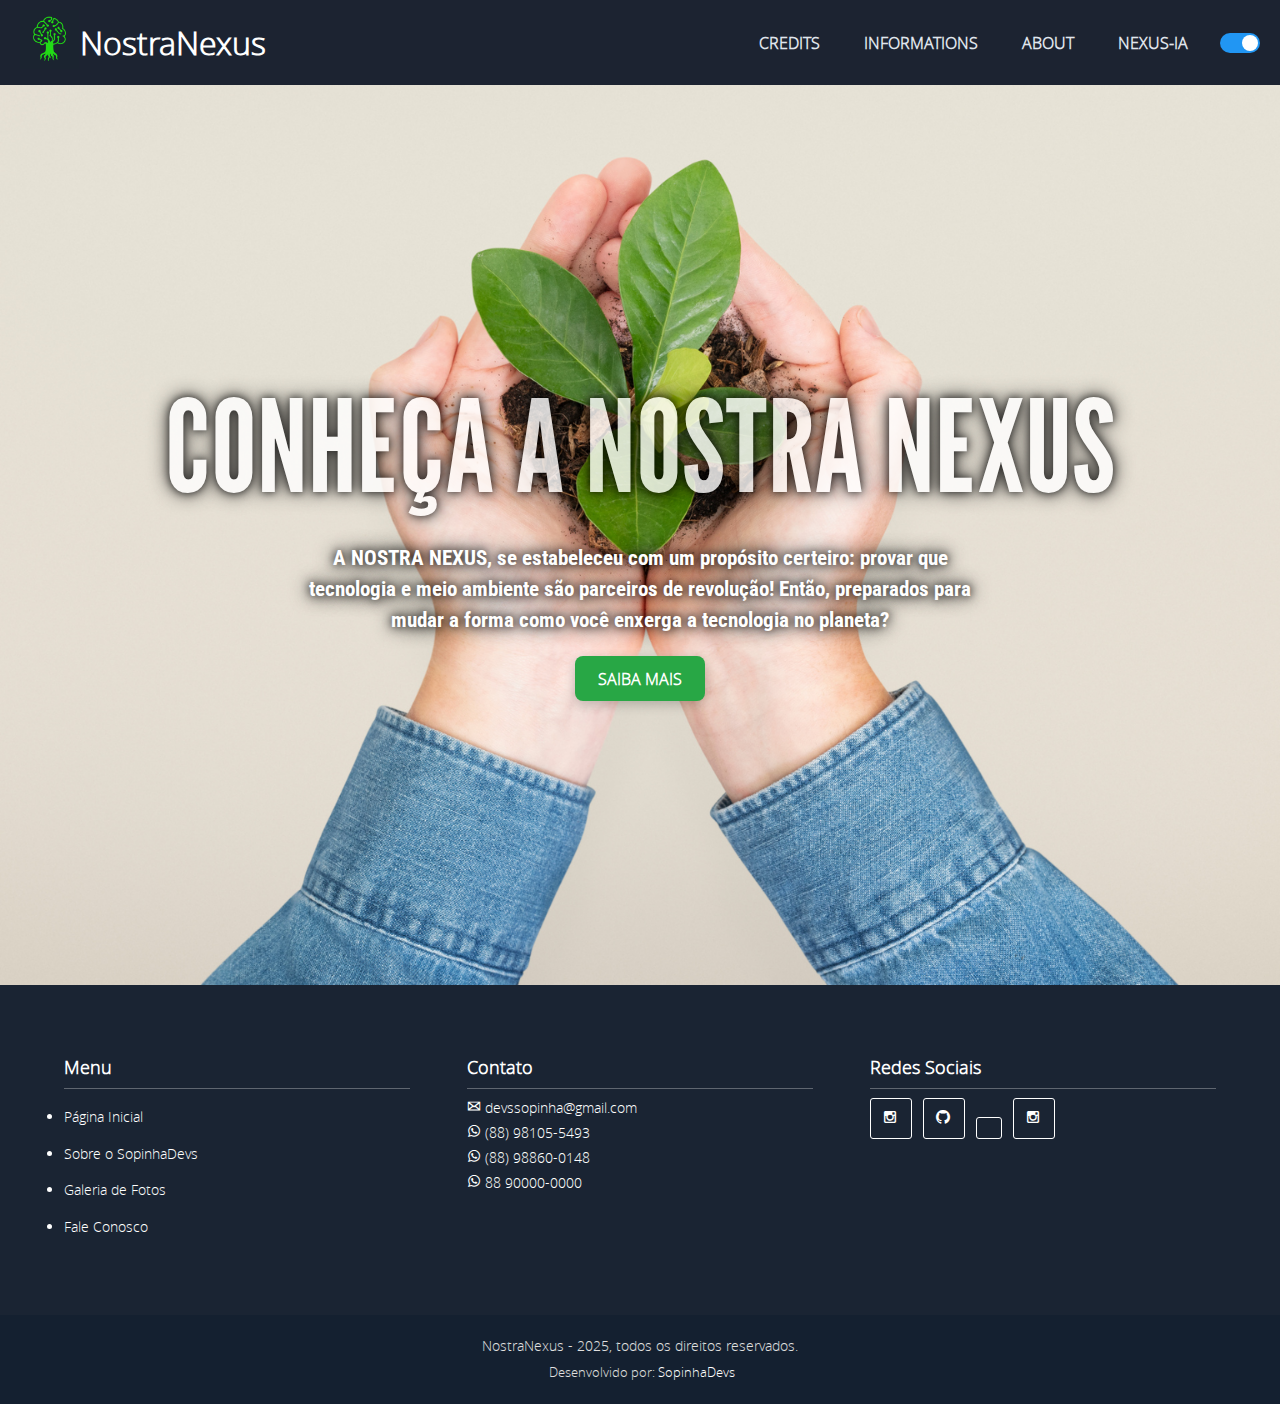
<file: index.html>
<!DOCTYPE html>
<html lang="pt-BR">

<head>
    <meta charset="UTF-8">
    <meta name="viewport" content="width=device-width, initial-scale=1.0">
    <title>Nostra Nexus</title>
    <link rel="stylesheet" href="./css/base.css">
    <link rel="stylesheet" href="./fonts-icones.css">
    <link rel="stylesheet" href="./css/home.css">
    <script src="./scripts/main.js" defer></script>
</head>

<body id="bodyTema">
    <!-- Cabeçalho com logo, título e menu -->
    <div class="header">
        <div class="logo">
            <img src="./imgs/logo.png" alt="logoNexus" width="60" height="60">
        </div>
        <div class="nexusTitle">
            <h1><a href="index.html">NostraNexus</a></h1>
        </div>
        <div id="menuItens" class="menu">
            <ul>
                <li><a href="#">CREDITS</a></li>
                <li><a href="#">INFORMATIONS</a></li>
                <li><a href="about.html">ABOUT</a></li>
                <li><a href="#">NEXUS-IA</a></li>
            </ul>
            <div id="btn-tema">
                <label class="switch">
                    <input type="checkbox" id="tema">
                    <span class="slider round"></span>
                </label>
            </div>
        </div>
        <div class="hamburger" onclick="toggleMenu(this)">
            <span></span>
            <span></span>
            <span></span>
        </div>
    </div>
    <main class="main">
        <!-- Conteúdo principal da página -->
        <div class="home">
            <div class="hometxt">
                <h1 class="homeh1">CONHEÇA A NOSTRA NEXUS</h1>
                <h5 class="homeh5">A NOSTRA NEXUS, se estabeleceu com um propósito certeiro: provar que<br>
                    tecnologia e meio ambiente são parceiros de revolução! Então, preparados para<br>
                    mudar a forma como você enxerga a tecnologia no planeta?</h5>
                <button class="homebotao"><a href="#">SAIBA MAIS</a></button>
            </div>
        </div>
    </main>
    <footer class="main_footer container">
        <div class="content">
            <!-- Coluna de menu -->
            <div class="colfooter">
                <h3 class="titleFooter">Menu</h3>
                <ul>
                    <li><a href="index.html" title="Página Inicial">Página Inicial</a></li>
                    <li><a href="#" title="Sobre Sopinha">Sobre o SopinhaDevs</a></li>
                    <li><a href="#" title="Galeria de Fotos">Galeria de Fotos</a></li>
                    <li><a href="#" title="Fale Conosco">Fale Conosco</a></li>
                </ul>
            </div>
            <!-- Coluna de contato -->
            <div class="colfooter">
                <h3 class="titleFooter">Contato</h3>
                <p><i class="icon icon-mail"></i> devssopinha@gmail.com</p>
                <p><i class="icon icon-whatsapp"></i> (88) 98105-5493</p>
                <p><i class="icon icon-whatsapp"></i> (88) 98860-0148</p>
                <p><i class="icon icon-whatsapp"></i> 88 90000-0000</p>
            </div>
            <!-- Coluna de redes sociais -->
            <div class="colfooter">
                <h3 class="titleFooter">Redes Sociais</h3>
                <a target="_blank"
                    href="https://www.instagram.com/sopinhadevs?utm_source=ig_web_button_share_sheet&igsh=ZDNlZDc0MzIxNw=="
                    class="botao"><i class="icon icon-instagram"></i></a>
                <a target="_blank" href="https://github.com/SopinhaDevs" class="botao"><i
                        class="icon-mark-github"></i></a>
                <a target="_blank" href="#" class="botao"><i class="icon icon-facebook"></i></a>
                <a target="_blank"
                    href="https://www.instagram.com/_nostranexus_?utm_source=ig_web_button_share_sheet&igsh=ZDNlZDc0MzIxNw=="
                    class="botao"><i class="icon icon-instagram"></i></a>

            </div>
        </div>
        <div class="main_footer_copy">
            <p class="m-b-footer">NostraNexus - 2025, todos os direitos reservados.</p>
            <p class="by"><i class="icon icon-heart-3"></i> Desenvolvido por: <a target="_blank"
                    href="https://www.instagram.com/sopinhadevs?utm_source=ig_web_button_share_sheet&igsh=ZDNlZDc0MzIxNw=="
                    title="SopinhaDevs">SopinhaDevs</a></p>
        </div>
    </footer>
</body>

</html>
</file>
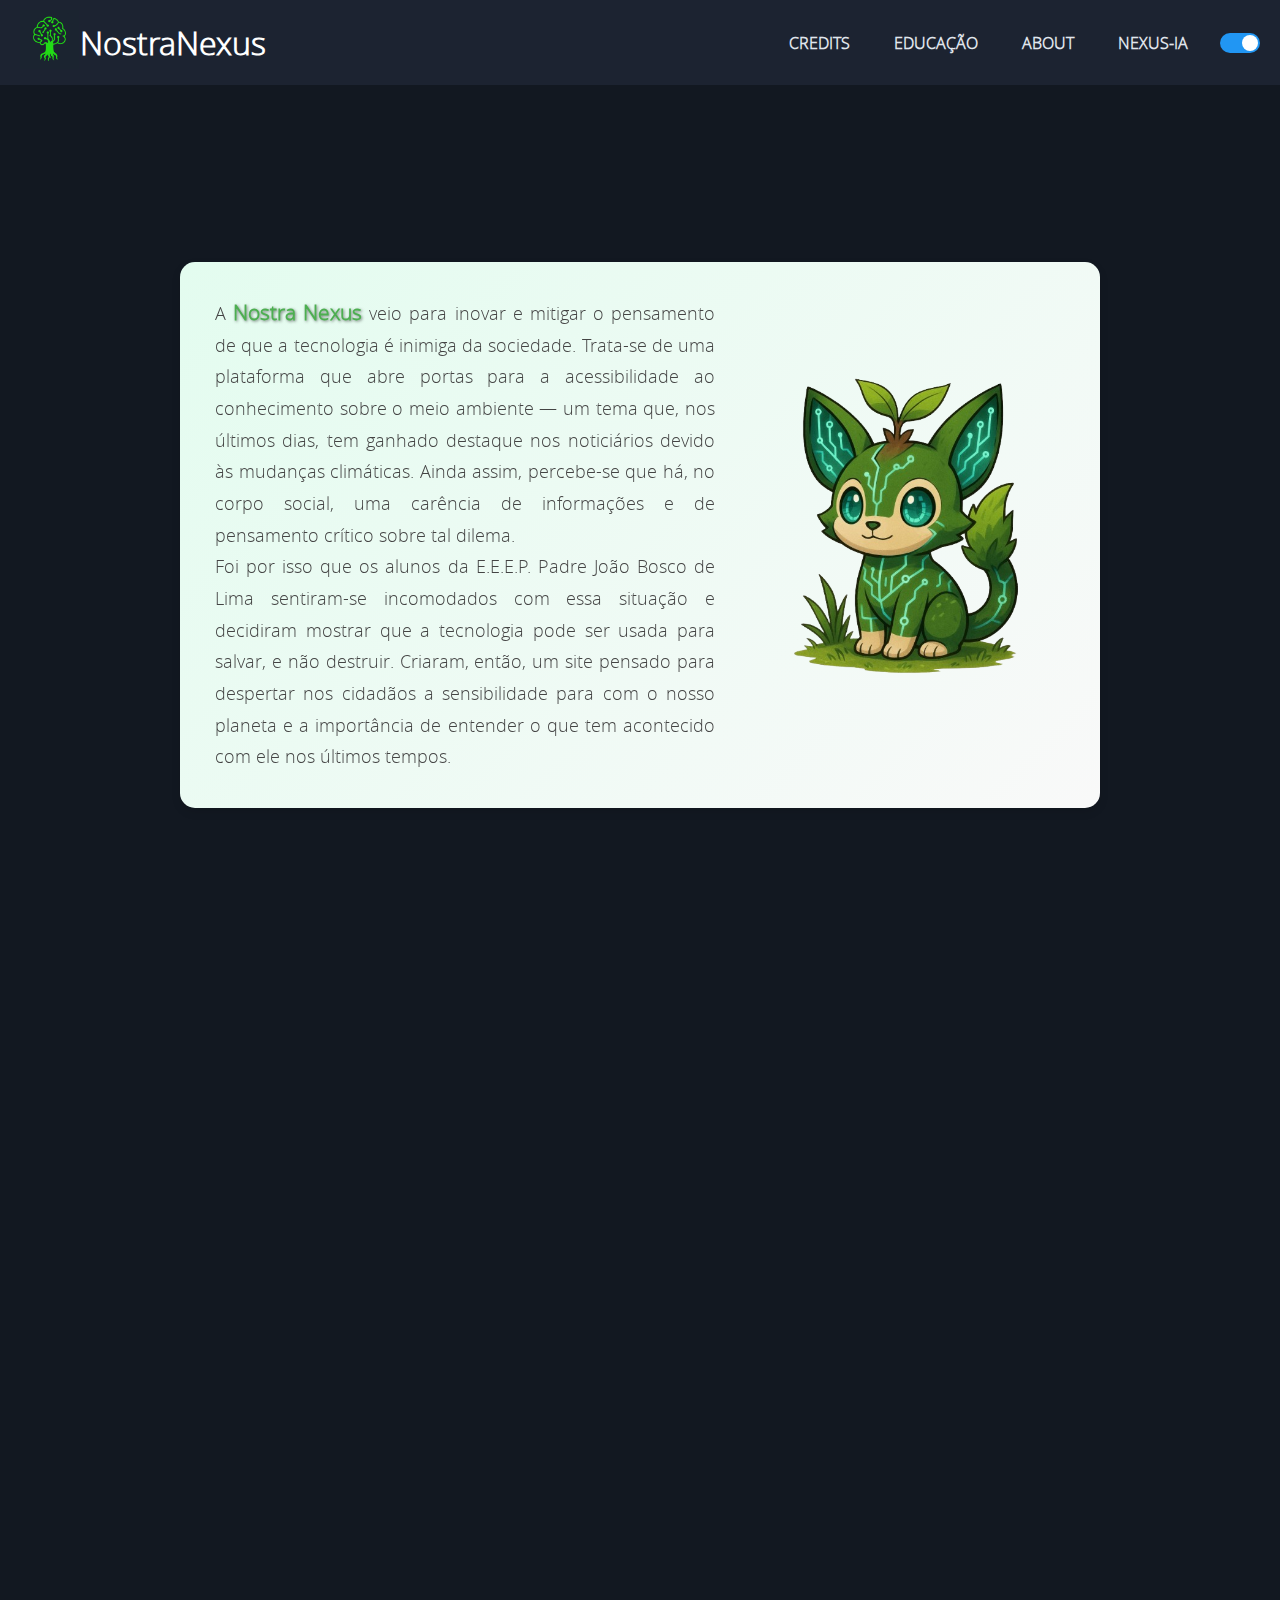
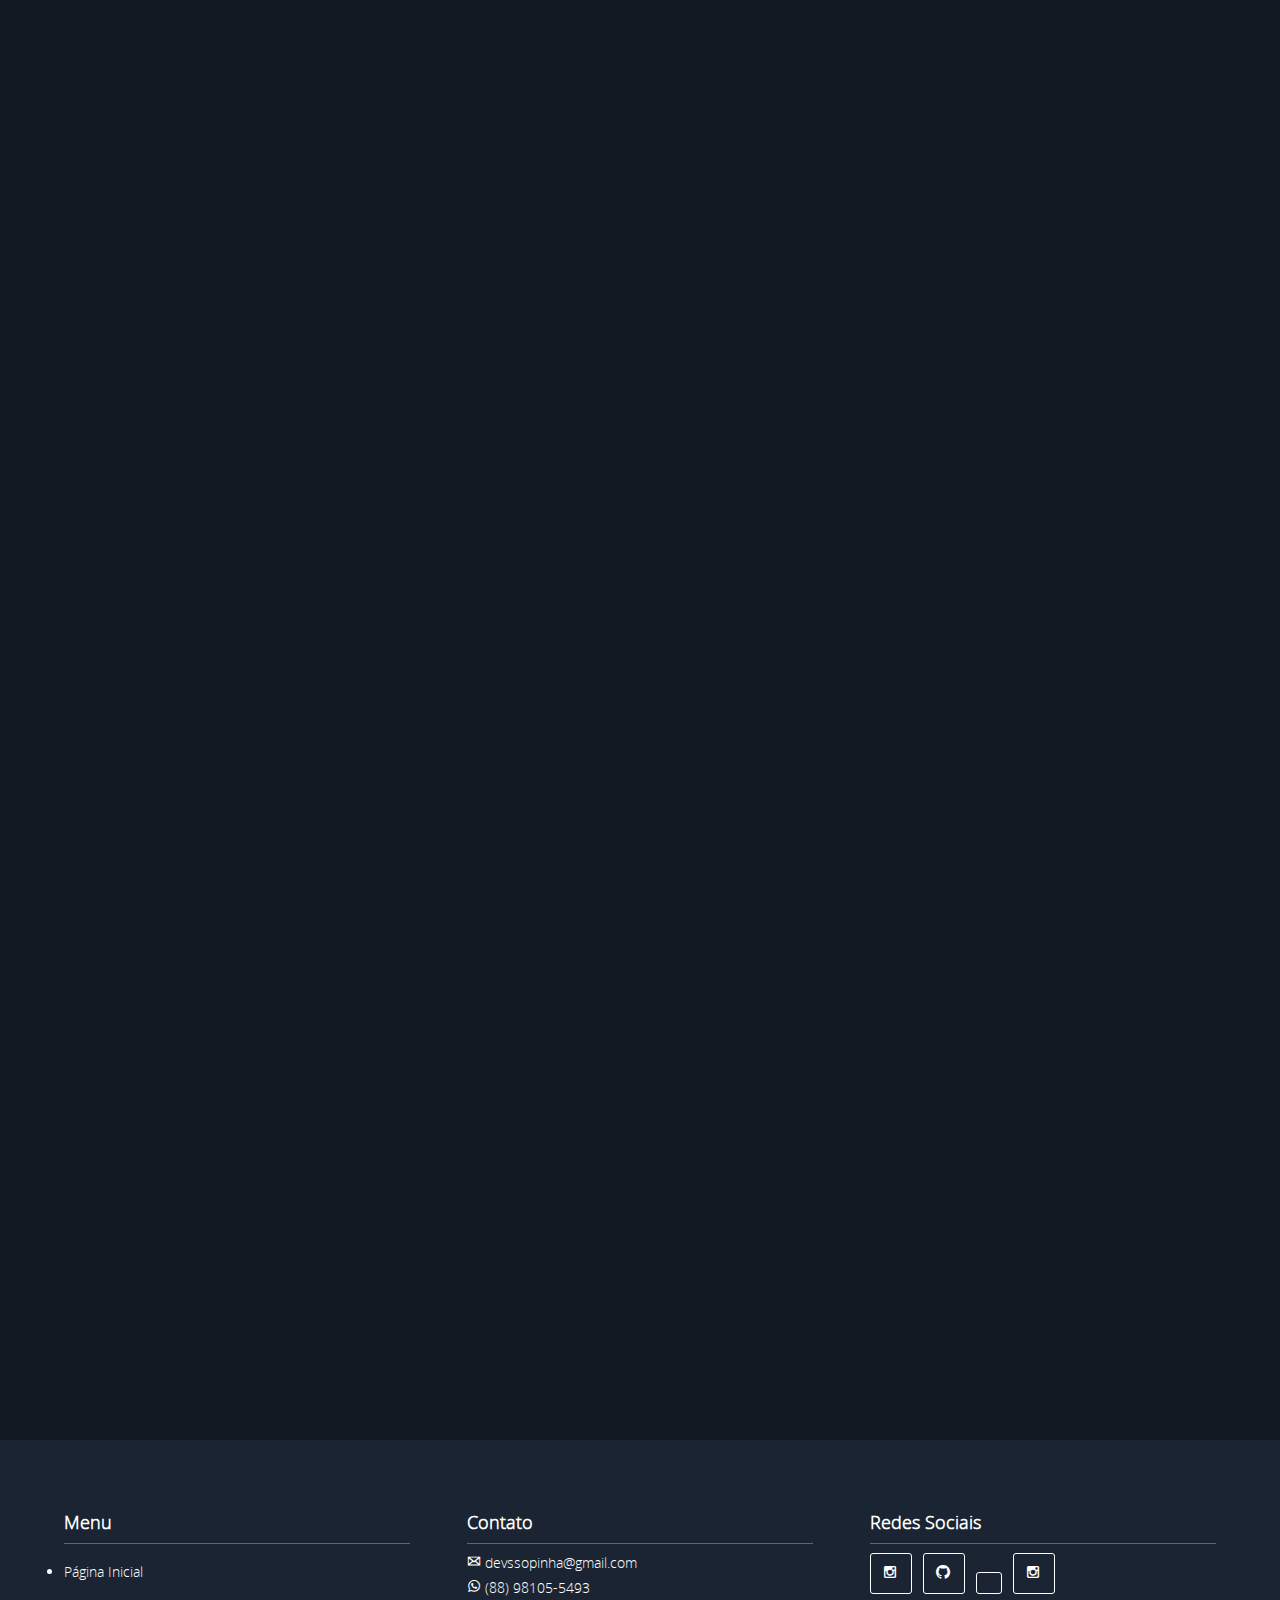
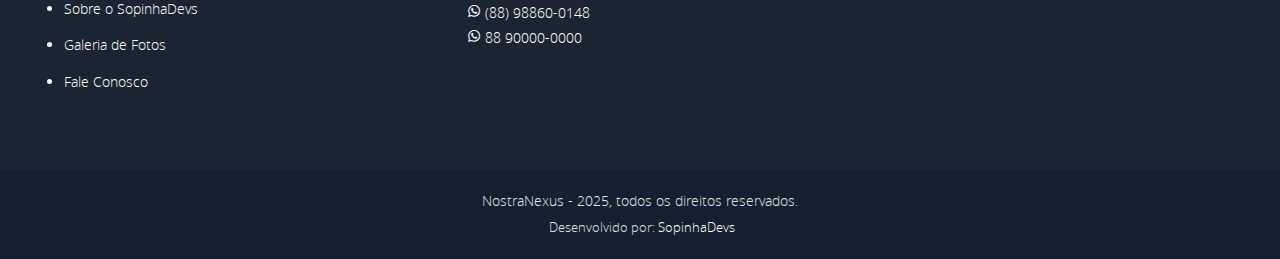
<file: about.html>
<!DOCTYPE html>
<html lang="pt-BR">

    <head>
        <meta charset="UTF-8">
        <meta name="viewport" content="width=device-width, initial-scale=1.0">
        <title>Nostra Nexus</title>
        <link rel="stylesheet" href="./css/base.css">
        <link rel="stylesheet" href="./css/about.css">
        <link rel="stylesheet" href="./fonts-icones.css">
        <script src="./scripts/main.js" defer></script>
        <script src="./scripts/about.js" defer></script>
    </head>

<body id="bodyTema">
    <!-- Header with logo, title, and menu -->
    <div class="header">
        <div class="logo">
            <img src="./imgs/logo.png" alt="logoNexus" width="60" height="60">
        </div>
        <div class="nexusTitle">
            <h1><a href="index.html">NostraNexus</a></h1>
        </div>
        <div id="menuItens" class="menu">
            <ul>
                <li><a href="#">CREDITS</a></li>
                <li><a href="educacao.html">EDUCAÇÃO</a></li>
                <li><a href="about.html">ABOUT</a></li>
                <li><a href="#">NEXUS-IA</a></li>
            </ul>
            <div id="btn-tema">
                <label class="switch">
                    <input type="checkbox" id="tema">
                    <span class="slider round"></span>
                </label>
            </div>
        </div>
        <div class="hamburger" onclick="toggleMenu(this)">
            <span></span>
            <span></span>
            <span></span>
        </div>
    </div>
    <main>
        <section class="hidden">
            <div class="section1">
                <p class="hidden">
                    A <span id="Nostra-Nexus">Nostra Nexus</span> veio para inovar e mitigar o pensamento de que a
                    tecnologia é inimiga da sociedade.
                    Trata-se de uma plataforma que abre portas para a acessibilidade ao conhecimento sobre o meio
                    ambiente — um tema que, nos últimos dias, tem ganhado destaque nos noticiários devido às mudanças
                    climáticas. Ainda assim, percebe-se que há, no corpo social, uma carência de informações e de
                    pensamento crítico sobre tal dilema.<br>
                    Foi por isso que os alunos da E.E.E.P. Padre João Bosco de Lima sentiram-se incomodados com essa
                    situação e decidiram mostrar que a tecnologia pode ser usada para salvar, e não destruir. Criaram,
                    então, um site pensado para despertar nos cidadãos a sensibilidade para com o nosso planeta e a
                    importância de entender o que tem acontecido com ele nos últimos tempos.
                </p>
                <img src="imgs/NostraPet.png" alt="Pet" id="Nexus-Mascote">
                <div class="scroll-indicator">
                    <div class="arrow-head"></div>
                </div>
            </div>
        </section>

        <section class="hidden">
            <h1 class="hidden">EQUIPE DEV</h1>
            <div class="equipe">
                <div class="team-photo" data-name="Kenteni" data-role="Desenvolvedor" data-description="" data-img="imgs/kenteni.jpg">
                    <img src="imgs/kenteni.jpg" alt="kenteni" class="hidden">
                </div>
                <div class="team-photo" data-name="Ravel" data-role="Desenvolvedor" data-description="" data-img="imgs/ravel.jpg">
                    <img src="imgs/ravel.jpg" alt="ravel" class="hidden">
                </div>
                <div class="team-photo" data-name="Arthur" data-role="Desenvolvedor" data-description="" data-img="imgs/arthur.jpg">
                    <img src="imgs/arthur.jpg" alt="arthur" class="hidden">
                </div>
            </div>

            <h1 class="hidden">MARKETING</h1>
            <div class="equipe">
                <div class="team-photo" data-name="Beatrice" data-role="Marketing" data-description="" data-img="imgs/beatrice.jpg">
                    <img src="imgs/beatrice.jpg" alt="Beatrice">
                </div>
            </div>

            <h1 class="hidden">DOCUMENTAÇÃO</h1>
            <div class="equipe">
                <div class="team-photo" data-name="Gabriely" data-role="Documentação" data-description="" data-img="imgs/gabriely.jpg">
                    <img src="imgs/gabriely.jpg" alt="gabriely">
                </div>
                <div class="team-photo" data-name="Beatriz" data-role="Documentação" data-description="" data-img="imgs/beatriz.jpg">
                    <img src="imgs/beatriz.jpg" alt="beatriz">
                </div>
            </div>

            <h1 class="hidden">DIÁRIO</h1>
            <div class="equipe">
                <div class="team-photo" data-name="Larissa" data-role="Diário" data-description="" data-img="imgs/larissa.jpg">
                    <img src="imgs/larissa.jpg" alt="larissa" class="hidden">
                </div>
                <div class="team-photo" data-name="Raveline" data-role="Diário" data-description="" data-img="imgs/raveline.jpg">
                    <img src="imgs/raveline.jpg" alt="raveline" class="hidden">
                </div>
            </div>

            <h1 class="hidden">DESIGNERS</h1>
            <div class="equipe">
                <div class="team-photo" data-name="Anderson" data-role="Designer" data-description="" data-img="imgs/anderson.jpg">
                    <img src="imgs/anderson.jpg" alt="anderson">
                </div>
                <div class="team-photo" data-name="Leticia" data-role="Designer" data-description="" data-img="imgs/leticia.jpg">
                    <img src="imgs/leticia.jpg" alt="leticia">
                </div>
            </div>
        </section>

        <section class="hidden">
            <h1 id="fim-about">SOMOS <br> NEXUS</h1>
        </section>
    </main>
    <footer class="main_footer container">
        <div class="content">
            <!-- Coluna de menu -->
            <div class="colfooter">
                <h3 class="titleFooter">Menu</h3>
                <ul>
                    <li><a href="index.html" title="Página Inicial">Página Inicial</a></li>
                    <li><a href="#" title="Sobre Sopinha">Sobre o SopinhaDevs</a></li>
                    <li><a href="#" title="Galeria de Fotos">Galeria de Fotos</a></li>
                    <li><a href="#" title="Fale Conosco">Fale Conosco</a></li>
                </ul>
            </div>
            <!-- Coluna de contato -->
            <div class="colfooter">
                <h3 class="titleFooter">Contato</h3>
                <p><i class="icon icon-mail"></i> devssopinha@gmail.com</p>
                <p><i class="icon icon-whatsapp"></i> (88) 98105-5493</p>
                <p><i class="icon icon-whatsapp"></i> (88) 98860-0148</p>
                <p><i class="icon icon-whatsapp"></i> 88 90000-0000</p>
            </div>
            <!-- Coluna de redes sociais -->
            <div class="colfooter">
                <h3 class="titleFooter">Redes Sociais</h3>
                <a target="_blank"
                    href="https://www.instagram.com/sopinhadevs?utm_source=ig_web_button_share_sheet&igsh=ZDNlZDc0MzIxNw=="
                    class="botao"><i class="icon icon-instagram"></i></a>
                <a target="_blank" href="https://github.com/SopinhaDevs" class="botao"><i
                        class="icon-mark-github"></i></a>
                <a target="_blank" href="#" class="botao"><i class="icon icon-facebook"></i></a>
                <a target="_blank"
                    href="https://www.instagram.com/_nostranexus_?utm_source=ig_web_button_share_sheet&igsh=ZDNlZDc0MzIxNw=="
                    class="botao"><i class="icon icon-instagram"></i></a>
                
            </div>
        </div>
        <div class="main_footer_copy">
            <p class="m-b-footer">NostraNexus - 2025, todos os direitos reservados.</p>
            <p class="by"><i class="icon icon-heart-3"></i> Desenvolvido por: <a target="_blank"
                    href="https://www.instagram.com/sopinhadevs?utm_source=ig_web_button_share_sheet&igsh=ZDNlZDc0MzIxNw=="
                    title="SopinhaDevs">SopinhaDevs</a></p>
        </div>
    </footer>
</body>

</html>
</file>
<file: css/base.css>
/* Declaração de fonte personalizada */
@font-face {
    font-family: 'open_sanslight';
    src: url('../opensans/opensans-light-webfont.woff') format('truetype');
    font-weight: normal;
    font-style: normal;
}
/* Reset básico e configuração de fonte padrão */
* {
    font-family: 'open_sanslight';
    margin: 0;
    padding: 0;
    box-sizing: border-box;
}

/* Variáveis de cores para temas claro e escuro */
:root {
    --bg: #ffffff;
    --text: #bdc3ca;
    --primary: #007acc;
    --nav-bg: #007acc;
    --nav-text: #ffffff;
    --btn-bg: #007acc;
    --btn-text: #ffffff;
    --footer-bg: #007acc;
    --footer-copy-bg: #006aa7;
    --accent: #007acc; /* Adicionado */
    --highlight: #2adee3; /* Adicionado */
}

body.dark {
    --bg: #121821;
    --text: #e0e6ed;
    --nav-bg: #1c2331;
    --btn-bg: #2d3a50;
    --btn-text: #ffffff;
    --footer-bg: #1a2433;
    --footer-copy-bg: #142030;
    --accent: #2adee3;
    --highlight: #007acc;
}

/* Configurações gerais do body */
html,
body {
    height: 100%;
}

body {
    background-color: var(--bg);
    color: var(--text);
    font-family: "Roboto", sans-serif;
    transition: all 0.3s ease-in-out;
    display: flex;
    flex-direction: column;
    min-height: 100vh;
}

main {
    flex: 1;
    /* Garante que o conteúdo principal ocupe o espaço restante */
}

/* Estilo do cabeçalho */
.header {
    color: var(--nav-text);
    position: relative;
    display: flex;
    justify-content: space-between;
    align-items: center;
    background-color: var(--nav-bg);
    padding: 10px 20px;
}

/* Estilos do interruptor de tema */
.switch {
    position: relative;
    display: inline-block;
    width: 40px;
    height: 20px;
}

.switch input {
    opacity: 0;
    width: 0;
    height: 0;
}

.slider {
    position: absolute;
    cursor: pointer;
    top: 0;
    left: 0;
    right: 0;
    bottom: 0;
    background-color: #ccc;
    transition: .4s;
    border-radius: 20px;
}

.slider:before {
    position: absolute;
    content: "";
    height: 16px;
    width: 16px;
    left: 2px;
    bottom: 2px;
    background-color: white;
    transition: .4s;
    border-radius: 50%;
}

input:checked+.slider {
    background-color: #2196F3;
}

input:checked+.slider:before {
    transform: translateX(20px);
}

a{
    text-decoration: none;
    color: inherit;
}

/* Estilos do menu hambúrguer */
.hamburger {
    display: none;
    flex-direction: column;
    justify-content: space-around;
    width: 30px;
    height: 13px;
    cursor: pointer;
}

.hamburger span {
    background: var(--text);
    height: 3px;
    width: 100%;
    border-radius: 2px;
    transition: all 0.3s;
}

/* Estilos do menu */
#menuItens {
    position: absolute;
    display: flex;
    list-style: none;
    right: 20px;
}

#menuItens ul {
    display: flex;
    gap: 20px;
    list-style: none;
}

#menuItens ul li a {
    color: var(--text);
    text-decoration: none;
    font-weight: bold;
}

#menuItens ul li a:hover {
    color: #ffffff; /* Alterado para branco forte */
}

.nexusTitle {
    position: absolute;
    left: 80px;
}

#btn-tema {
    position: static;
    margin-left: 20px;
    display: flex;
    align-items: center;
}

/* Estilo de links com animação */
.menu a {
    position: relative;
    display: inline-block;
    color: var(--btn-text);
    text-decoration: none;
    padding: 8px 12px;
    transition: color 0.3s ease;
}

.menu a::after {
    content: '';
    position: absolute;
    left: 0;
    bottom: 0;
    height: 2px;
    width: 0;
    background-color: var(--highlight);
    transition: width 0.3s ease-in-out;
}

.menu a:hover {
    color: #ffffff; /* Alterado para branco forte */
}

.menu a:hover::after {
    width: 100%;
}

/* Estilo do rodapé */
.main_footer {
    background-color: var(--footer-bg);
    color: #fff;
    font-size: 0.875em;
    margin-top: auto;
}

.main_footer .content {
    float: left;
    width: 90%;
    margin: 0 5%;
    padding: 5em 0;
}

.container {
    float: left;
    width: 100%;
}

.colfooter {
    font-family: 'open_sanslight';
    width: 100%;
    height: auto;
    float: left;
    margin-bottom: 2em;
}

.colfooter ul {
    width: 100%;
    float: left;
}

.colfooter ul li {
    padding: 0.2em 0em;
}

.colfooter ul li a {
    text-decoration: none;
    color: #ffffff;
    font-size: 1em;
}

.colfooter ul li a:hover {
    text-decoration: underline;
}

.colfooter .titleFooter {
    font-size: 1.3em;
    color: #ffffff;
    padding-bottom: 0.5em;
    margin-bottom: 0.5em;
    border-bottom: 1px solid rgba(255, 255, 255, 0.3);
}

.colfooter p {
    color: #ffffff;
    font-size: 1em;
    height: 25px;
}

footer ul li a {
    position: relative;
    display: inline-block;
    color: var(--btn-text);
    text-decoration: none !important;
    padding: 6px 0;
    font-family: 'open_sanslight', sans-serif;
    font-size: 15px;
    transition: color 0.3s ease;
}

/* LINHA ANIMADA IGUAL AO MENU */
footer ul li a::after {
    content: '';
    position: absolute;
    left: 0;
    bottom: 0;
    height: 2px;
    width: 0;
    background-color: var(--highlight);
    /* Usa a cor padrão do sistema */
    transition: width 0.3s ease-in-out;
}

footer ul li a:hover {
    color: #ffffff; /* Alterado para branco forte */
}

footer ul li a:hover::after {
    width: 100%;
}

.botao {
    padding: 10px 12px;
    color: #fff;
    font-family: 'open_sansregular';
    letter-spacing: 2px;
    text-align: center;
    position: relative;
    text-decoration: none;
    display: inline-block;
    margin-right: 7px;
    font-size: 1em;
    border: 1px solid #ffffff;
    border-radius: 3px;
    background: transparent !important;
    overflow: hidden !important;
    /* Ensure effects stay within the button */
    transition: all 0.4s ease-in-out;
    z-index: 10;
}

.botao::before,
.botao::after {
    content: '';
    width: 0%;
    height: 100%;
    display: block;
    position: absolute;
    top: 0;
    left: -10%;
    /* Start slightly outside the button */
    transform: skewX(-15deg);
    transition: all 0.7s cubic-bezier(0.77, 0, 0.175, 1);
    box-shadow: 2px 0px 14px rgba(0, 0, 0, .6);
}

.botao::before {
    background: #262626;
    z-index: -12;
}

.botao::after {
    background: #2adee3;
    opacity: 0;
    z-index: -15;
    transition: all 0.94s cubic-bezier(0.2, 0.95, 0.57, 0.99);
}

.botao:hover::before {
    opacity: 1;
    width: 120%;
    /* Expand effect on hover */
}

.botao:hover::after {
    opacity: 1;
    width: 150%;
    /* Expand effect on hover */
}

.botao:hover {
    border: 1px solid #262626;
    color: #2adee3 !important;
}

.main_footer_copy {
    background-color: var(--footer-copy-bg);
    width: 100%;
    float: left;
    text-align: center;
    padding: 1.5em 0em;
}

.main_footer_copy p {
    font-size: 1em;
    color: #e1e0e0;
    height: 20px;
}

.main_footer_copy .m-b-footer {
    margin-bottom: 0.5em;
}

.main_footer_copy .by {
    font-size: 0.96em;
}

.main_footer_copy .by a {
    color: #fff;
    text-decoration: none;
}

.main_footer_copy .by a:hover {
    text-decoration: underline;
}

.main_footer_copy .by i {
    font-size: 0.96em;
    margin-right: 3px;
    color: #e82626;
}

/* Responsivo */
@media (min-width: 48em) {
    .colfooter {
        width: 30%;
        margin-right: 5%;
        margin-bottom: 0;
    }

    .colfooter:nth-of-type(3n+0) {
        margin-right: 0;
        border-right: 0;
    }
}

@media (max-width: 768px) {
    .hamburger {
        display: flex;
    }

    #menuItens {
        display: none;
        position: absolute;
        top: 60px;
        right: 20px;
        flex-direction: column;
        background-color: var(--nav-bg);
        padding: 10px;
        border-radius: 5px;
        z-index: 10;
    }

    #menuItens.active {
        display: flex;
    }

    #menuItens.active ul {
        flex-direction: column;
        align-items: flex-start;
        gap: 10px;
    }

    #menuItens.active ul li {
        margin: 5px 0;
    }

    .hamburger.active span:nth-child(1) {
        transform: rotate(45deg) translateY(6px);
    }

    .hamburger.active span:nth-child(2) {
        opacity: 0;
    }

    .hamburger.active span:nth-child(3) {
        transform: rotate(-45deg) translateY(-6px);
    }

    /* Interruptor dentro do menu e menor */
    #btn-tema {
        position: static;
        margin-top: 10px;
        display: flex;
        justify-content: center;
        width: 100%;
    }

    .switch {
        width: 40px;
        height: 20px;
    }

    .slider:before {
        width: 16px;
        height: 16px;
        bottom: 2px;
        left: 2px;
    }

    input:checked+.slider:before {
        transform: translateX(18px);
    }
}
</file>
<file: fonts-icones.css>
@charset "UTF-8";

@font-face {
  font-family: "untitled-font-1";
  src: url("fonts-icones/untitled-font-1.eot");
  src: url("fonts-icones/untitled-font-1.eot?#iefix") format("embedded-opentype"),
    url("fonts-icones/untitled-font-1.woff") format("woff"),
    url("fonts-icones/untitled-font-1.ttf") format("truetype"),
    url("fonts-icones/untitled-font-1.svg#untitled-font-1") format("svg");
  font-weight: normal;
  font-style: normal;

}

[data-icon]:before {
  font-family: "untitled-font-1" !important;
  content: attr(data-icon);
  font-style: normal !important;
  font-weight: normal !important;
  font-variant: normal !important;
  text-transform: none !important;
  speak: none;
  line-height: 0;
  -webkit-font-smoothing: antialiased;
  -moz-osx-font-smoothing: grayscale;
}

[class^="icon-"]:before,
[class*=" icon-"]:before {
  font-family: "untitled-font-1" !important;
  font-style: normal !important;
  font-weight: normal !important;
  font-variant: normal !important;
  text-transform: none !important;
  speak: none;
  line-height: 0;
  -webkit-font-smoothing: antialiased;
  -moz-osx-font-smoothing: grayscale;
}


.icon-instagram:before {
  content: "\e0cb";
}

.icon-mark-github:before {
  content: "\e254";
}

.icon-mail:before {
  content: "\e251";
}

.icon-whatsapp:before {
  content: "\e1dc";
}
</file>
<file: css/home.css>
@import url('https://fonts.googleapis.com/css2?family=Bebas+Neue&display=swap');
@import url('https://fonts.googleapis.com/css2?family=Roboto+Condensed:ital,wght@0,100..900;1,100..900&display=swap');
@import url('https://fonts.googleapis.com/css2?family=League+Gothic&display=swap');
.home {
    background-image: url('../imgs/homeback.png');
    background-size: cover;
    background-position: center;
    height: 100vh;
    width: 100%;
    display: flex;
    justify-content: center;
    align-items: center;
    text-align: center;
    padding: 20px;
}

.home-content {
    max-width: 800px;
    color: black;
}
.hometxt {
    flex-direction: column;
}
.homeh1 {
    font-size: 3rem;
    margin-bottom: 20px;
    font-family: 'open_sanslight', sans-serif;
    line-height: 1.2;
    color: white;
    text-shadow: 0 0 8px black, 0 0 20px black;
    font-family: "League Gothic", sans-serif;
    font-size: 8rem;
    opacity: 0.8;
}

.homeh5 {
    font-size: 1.2rem;
    font-family: 'open_sanslight', sans-serif;
    line-height: 1.5;
    color:  white;
    font-size: 1.3rem;
    font-family: "Roboto Condensed", sans-serif;
    text-shadow: 0 0 10px black, 0 0 20px black;
}
.homebotao {
    height: 45px;
    width: 130px;
    background-color: #28a745; /* Verde profissional */
    color: white;
    border-radius: 8px;
    border: none;
    font-family: "Roboto Condensed", sans-serif;
    font-size: 16px;
    font-weight: bold;
    margin-top: 20px;
    box-shadow: 0 4px 12px rgba(0, 0, 0, 0.2);
    cursor: pointer;
    transition: background-color 0.3s ease, transform 0.2s ease;
}

.homebotao:hover {
    background-color: #218838;
    transform: scale(1.2);
}

.homebotao:active {
    background-color: #1e7e34;
    transform: scale(0.98);
}
/* Responsividade */
@media (max-width: 768px) {
    .homeh1 {
        font-size: 2.2rem;
    }

    .homeh5 {
        font-size: 1rem;
    }

    .home-content {
        padding: 10px;
    }
}
</file>
<file: css/about.css>
section {
    display: grid;
    place-items: center;
    align-items: center;
    min-height: 100vh;
    padding: 20px;
    max-width: 960px;
    margin: 0 auto;
}

.hidden {
    opacity: 0;
    filter: blur(15px);
    scale: 0.4;
    transform: translateX(-100);
    transition: all 1s;
}

.hidden:nth-child(4) {
    transition-delay: 300ms;
}

.hidden:nth-child(5) {
    transition-delay: 600ms;
}

.hidden:nth-child(6) {
    transition-delay: 800ms;
}

.hidden:nth-child(7) {
    transition-delay: 1000ms;
}

.hidden:nth-child(8) {
    transition-delay: 1200ms;
}

.show {
    opacity: 1;
    filter: blur(0);
    scale: 1;
    transform: translateX(0);
    transition: all 1s;
}

.section1 {
    position: relative;
    display: flex;
    justify-content: center;
    align-items: center;
    gap: 50px;
    background: linear-gradient(135deg, #e3fcef, #f9f9f9);
    padding: 20px;
    border-radius: 15px;
    box-shadow: 0 4px 10px rgba(0, 0, 0, 0.1);
    transition: transform 0.5s ease;
}

.section1:hover {
    transform: scale(1.02);
}

.section1 p {
    width: 100%;
    text-align: justify;
    padding: 15px;
    line-height: 1.8em;
    font-size: 1.1em;
    color: #444444; /* Darker text for better readability */
}

#Nostra-Nexus {
    color: #4CAF50;
    font-weight: bold;
    font-size: 1.2em;
    text-shadow: 1px 1px 3px rgba(0, 0, 0, 0.5);
    animation: pulse 1.5s infinite;
}

@keyframes pulse {
    0%, 100% {
        text-shadow: 0 0 5px rgba(76, 175, 80, 0.8);
    }
    50% {
        text-shadow: 0 0 15px rgba(76, 175, 80, 1);
    }
}

#Nexus-Mascote {
    width: 250px;
    height: auto;
    animation: float 2.5s ease-in-out infinite;
}

#fim-about {
    color: #39ff14;
    font-weight: bold;
    font-size: 4em; /* Reduced size for better balance */
    text-shadow: 1px 1px 3px rgba(0, 0, 0, 0.5);
    animation: pulse 1.5s infinite;
    text-align: center;
    padding: 20px;
}

@keyframes float {
    0%, 100% {
        transform: translateY(0) translateX(0);
    }
    50% {
        transform: translateY(-10px) translateX(-10px);
    }
}

.profile-card {
    opacity: 0;
    transform: scale(0.5) translate(-50%, -50%);
    transition: all 0.5s ease;
    position: fixed;
    top: 50%;
    left: 50%;
    background-color: white;
    border-radius: 10px;
    box-shadow: 0 4px 8px rgba(0, 0, 0, 0.2);
    padding: 20px;
    width: 300px;
    text-align: center;
    z-index: 1000;
}

.profile-card.show-card {
    opacity: 1;
    transform: scale(1) translate(-50%, -50%);
}

/* Consolidado estilos duplicados */
.profile-card img {
    max-width: 100%;
    border-radius: 10px;
    margin: 10px 0;
}

.profile-card h2 {
    margin: 0;
    font-size: 1.5em;
    color: #333;
}

.profile-card h4 {
    margin: 5px 0;
    font-size: 1.2em;
    color: #666;
}

.profile-card .close-btn {
    background-color: #1e3a8a;
    color: white;
    border: none;
    border-radius: 5px;
    padding: 10px 20px;
    cursor: pointer;
    font-size: 1em;
}

.profile-card .close-btn:hover {
    background-color: #1d4ed8;
}

@media (max-width: 768px) {
    #fim-about {
        font-size: 2.5em;
        text-align: center;
        padding: 15px;
    }

    .equipe {
        margin-top: 20px;
        gap: 15px;
    }

    .section1 {
        flex-direction: column-reverse;
        align-items: center;
        text-align: center;
    }

    .section1 p {
        font-size: 1em;
        padding: 10px;
    }

    #Nexus-Mascote {
        margin-top: 15px;
    }

    #Nostra-Nexus {
        font-size: 1em;
    }

    .scroll-indicator {
        position: absolute;
        bottom: 20px;
        left: 50%;
        transform: translateX(-50%);
        z-index: 10;
        display: flex;
        flex-direction: column;
        align-items: center;
        animation: bounce 1.5s infinite;
    }

    .arrow-head {
        width: 12px;
        height: 12px;
        border-left: 4px solid #4CAF50;
        border-bottom: 4px solid #4CAF50;
        transform: rotate(-45deg);
        margin-top: -4px;
    }

    @keyframes bounce {
        0%, 100% {
            transform: translateX(-50%) translateY(0);
        }
        50% {
            transform: translateX(-50%) translateY(10px);
        }
    }
}

section h1 {
    text-align: center;
    font-size: 2em;
    color: #39ff14;
    margin: 20px 0;
    text-shadow: 0 0 10px #39ff14, 0 0 20px #39ff14;
}

.equipe {
    display: flex;
    justify-content: center;
    gap: 20px;
    flex-wrap: wrap;
    margin-bottom: 40px;
    padding: 0 10px;
}

.team-photo {
    position: relative;
    width: 100px;
    height: 100px;
    border-radius: 50%;
    overflow: hidden;
    box-shadow: 0 4px 10px rgba(0, 0, 0, 0.2);
    transition: transform 0.3s ease, box-shadow 0.3s ease;
    border: 1px solid transparent;
    background: linear-gradient(135deg, #39ff14, #8BC34A);
    padding: 3px;
    opacity: 0;
    filter: blur(10px);
    transform: scale(0.8);
    transition: all 1s ease;
}

.team-photo:nth-child(1) {
    transition-delay: 0.3s;
}

.team-photo:nth-child(2) {
    transition-delay: 0.6s;
}

.team-photo:nth-child(3) {
    transition-delay: 0.9s;
}

.team-photo:nth-child(4) {
    transition-delay: 1.2s;
}

.team-photo:nth-child(5) {
    transition-delay: 1.5s;
}

.team-photo.show {
    opacity: 1;
    filter: blur(0);
    transform: scale(1);
}

.team-photo img {
    width: 100%;
    height: 100%;
    object-fit: cover;
    border-radius: 50%;
}

.team-photo:hover {
    transform: scale(1.1);
    box-shadow: 0 6px 15px rgba(0, 0, 0, 0.3);
    border: 3px solid #ffffff;
}

/* ===== TEMA ESCURO MELHORADO ===== */
body.dark-mode {
    background-color: #0e0e0e;
    color: #dcdcdc;
}

body.dark-mode .section1 {
    background: linear-gradient(135deg, #1c1c1c, #2b2b2b);
    box-shadow: 0 4px 15px rgba(0, 255, 135, 0.2);
}

body.dark-mode .section1 p {
    color: #e0e0e0;
}

body.dark-mode #Nostra-Nexus {
    color: #00ff88;
    text-shadow: 0 0 10px rgba(0, 255, 135, 0.8);
}

body.dark-mode #fim-about {
    color: #00ff88;
    text-shadow: 0 0 15px #00ff88;
}

body.dark-mode .arrow-head {
    border-color: #00ff88;
}

body.dark-mode section h1 {
    color: #00ff88;
    text-shadow: 0 0 10px #00ff88, 0 0 20px #00ff88;
}

body.dark-mode .team-photo {
    background: linear-gradient(135deg, #00ff88, #44ff99);
    box-shadow: 0 4px 12px rgba(0, 255, 135, 0.3);
}

body.dark-mode .team-photo:hover {
    box-shadow: 0 6px 20px rgba(0, 255, 135, 0.5);
    border: 3px solid #00ffcc;
}
</file>
